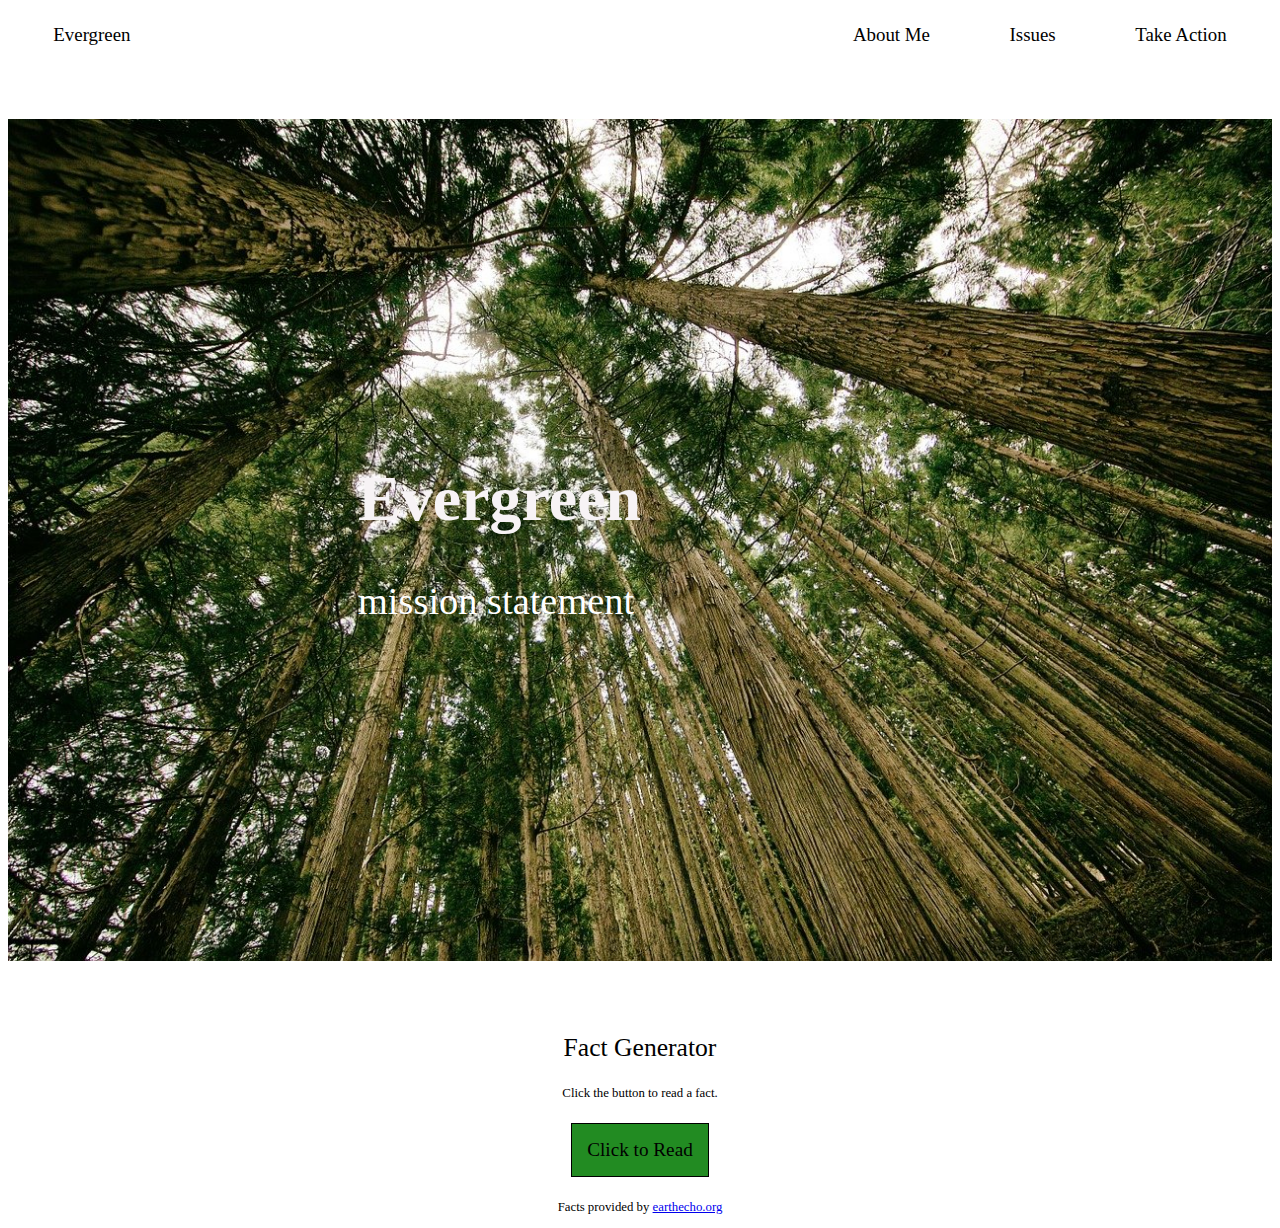
<file: index.html>
<!DOCTYPE html>
<html>

<head>

	<title>Evergreen</title>
	<meta charset="utf-8" />
	<meta http-equiv="X-UA-Compatible" content="IE=edge" />
	<meta name="viewport" content="width=device-width, initial-scale=1" />

	<!-- link the webpage's stylesheet -->
	<link rel="stylesheet" href="/style.css" />

	<!-- link the webpage's JavaScript file -->
	<script src="/script.js" defer>
	</script>

</head>

<nav>
	<ul>
		<li>
			<a href="index.html">Evergreen</a>
		</li>
		<div class="navRight">
			<li>
				<a href="aboutMe.html">About Me</a>
			</li>
			<li>
				<a href="issues.html">Issues</a>
			</li>
			<li>
				<a href="takeAction.html">Take Action</a>
			</li>
		</div>
	</ul>
</nav>

<div class="mainpage">
	<h1>Evergreen</h1>
	<p id="missionStatement"> mission statement</p>
</div>


		<h1 class="subtitle">Fact Generator</h1>

	<main>
		<p class="intro">Click the button to read a fact.</p>
		<button id="myButton">Click to Read</button>
    <p id="fact"></p>
    <p class="intro">Facts provided by <a href="https://www.earthecho.org/news/did-you-know-some-interesting-facts-about-the-environment#:~:text=The%20world's%20oldest%20trees%20are,is%20frozen%20(for%20now)." alt="a link to earthecho.org">earthecho.org</a></p>

  </main>


</body>

</html>
</file>
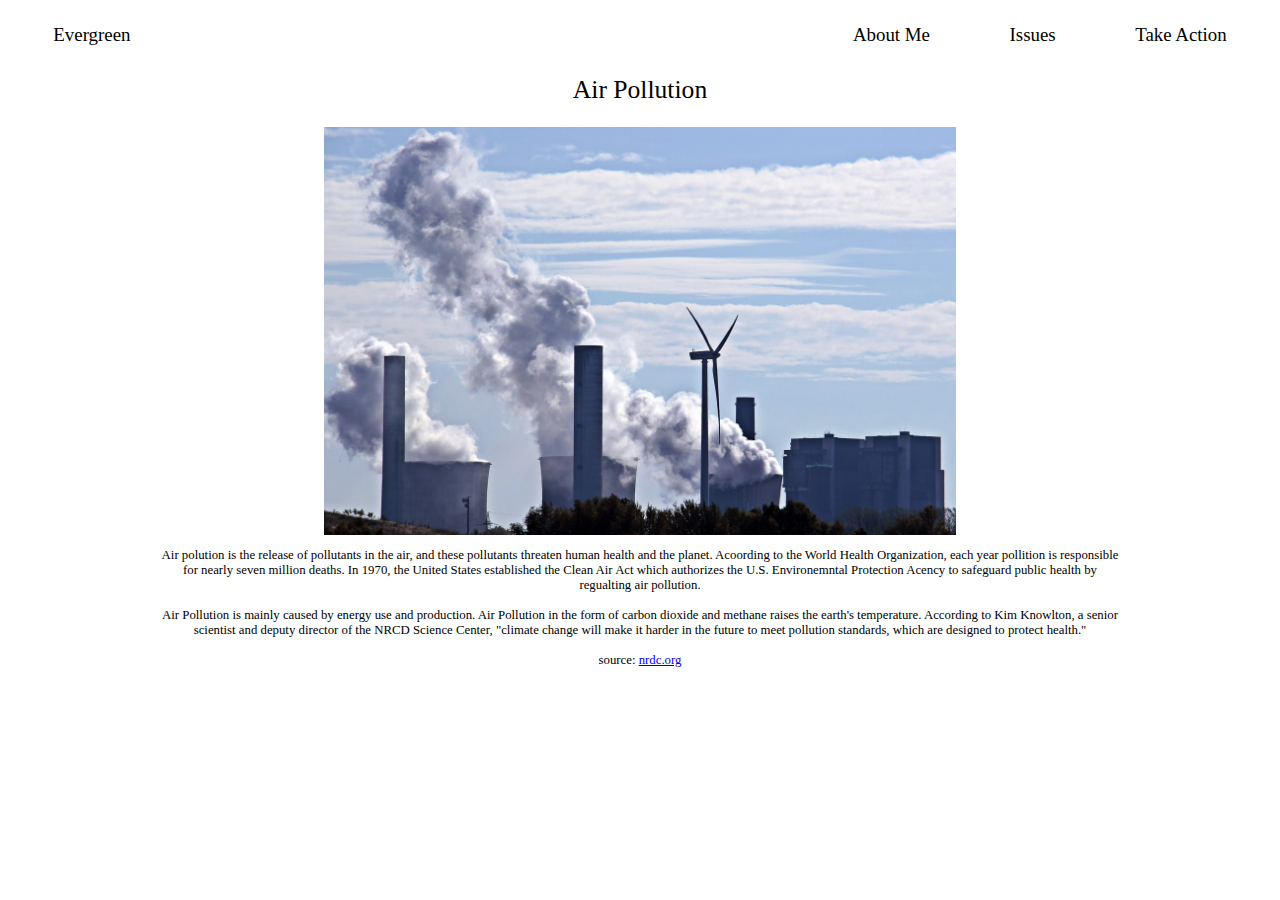
<file: airPollution.html>
<!DOCTYPE html>
<html>

<head>

	<title>Air Pollution</title>
	<meta charset="utf-8" />
	<meta http-equiv="X-UA-Compatible" content="IE=edge" />
	<meta name="viewport" content="width=device-width, initial-scale=1" />

	<!-- link the webpage's stylesheet -->
	<link rel="stylesheet" href="/style.css" />

	<!-- link the webpage's JavaScript file -->
	<script src="/script.js" defer>
	</script>

</head>

<body>

  <nav>
	<ul>
		<li>
			<a href="index.html">Evergreen</a>
		</li>
		<div class="navRight">
			<li>
				<a href="aboutMe.html">About Me</a>
			</li>
			<li>
				<a href="issues.html">Issues</a>
			</li>
			<li>
				<a href="takeAction.html">Take Action</a>
			</li>
		</div>
	</ul>
</nav>

	<h1 class="subtitle">Air Pollution</h1>

  <img class="img" src="assets/airPollution.jpeg" alt= "image of smoke coming out of factory">
  <p class="intro"> 
    Air polution is the release of pollutants in the air, and these pollutants threaten human health and the planet. Acoording to the World Health Organization, each year pollition is responsible for nearly seven million deaths. In 1970, the United States established the Clean Air Act which authorizes the U.S. Environemntal Protection Acency to safeguard public health by regualting air pollution. <br><br>
    Air Pollution is mainly caused by energy use and production.  Air Pollution in the form of carbon dioxide and methane raises the earth's temperature.  According to Kim Knowlton, a senior scientist and deputy director of the NRCD Science Center, "climate change will make it harder in the future to meet pollution standards, which are designed to protect health."<br><br>
    source: <a href="https://www.nrdc.org/stories/air-pollution-everything-you-need-know#whatis" alt="a link to nrdc.org">nrdc.org</a>

  </p>


</body>

</html>
</file>
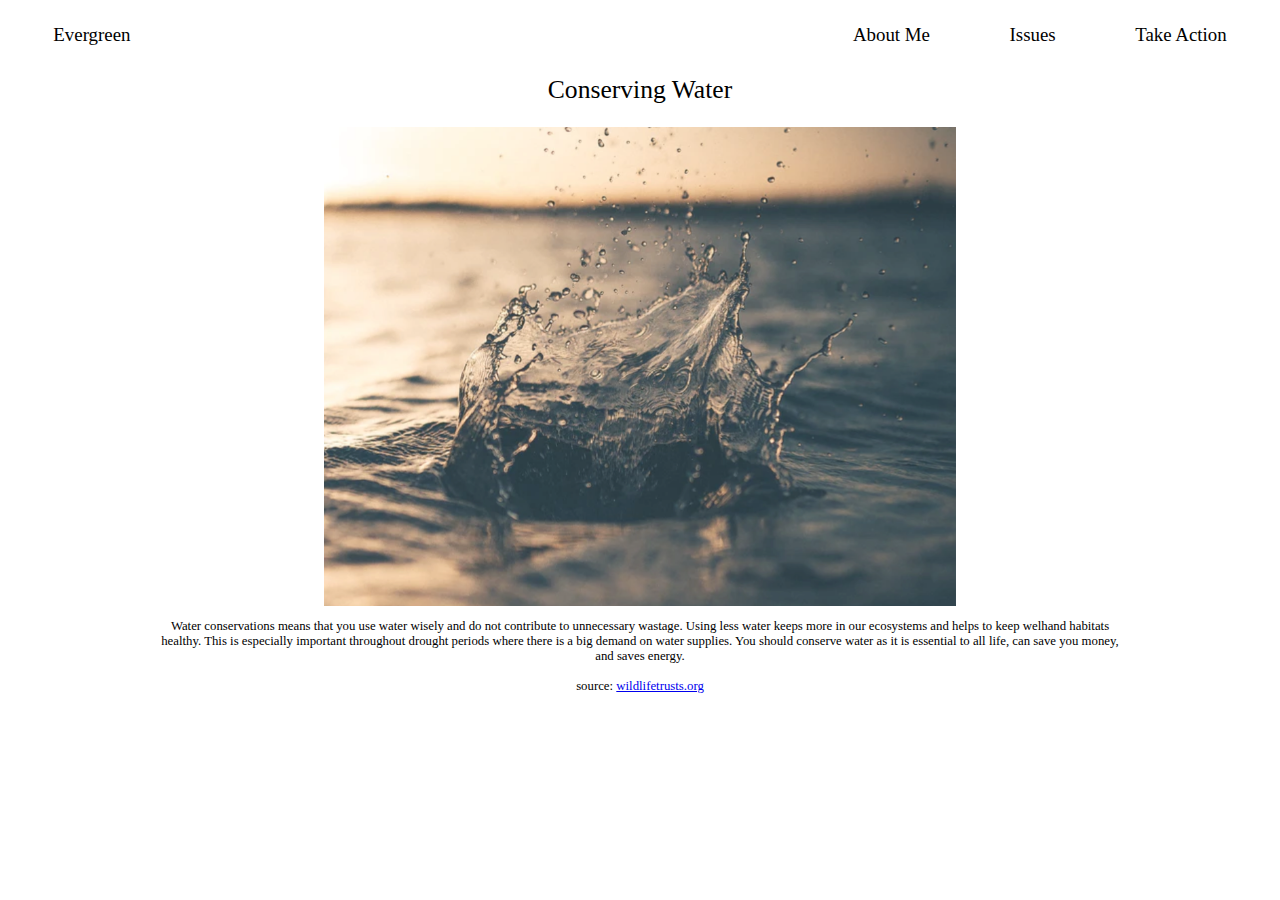
<file: conservingWater.html>
<!DOCTYPE html>
<html>

<head>

	<title>Conserving Water</title>
	<meta charset="utf-8" />
	<meta http-equiv="X-UA-Compatible" content="IE=edge" />
	<meta name="viewport" content="width=device-width, initial-scale=1" />

	<!-- link the webpage's stylesheet -->
	<link rel="stylesheet" href="/style.css" />

	<!-- link the webpage's JavaScript file -->
	<script src="/script.js" defer>
	</script>

</head>

<body>

  <nav>
	<ul>
		<li>
			<a href="index.html">Evergreen</a>
		</li>
		<div class="navRight">
			<li>
				<a href="aboutMe.html">About Me</a>
			</li>
			<li>
				<a href="issues.html">Issues</a>
			</li>
			<li>
				<a href="takeAction.html">Take Action</a>
			</li>
		</div>
	</ul>
</nav>

	<h1 class="subtitle">Conserving Water</h1>

  <img class="img" src="assets/water.jpeg" alt="pictures of water dropping">

  <p class="intro"> 
    Water conservations means that you use water wisely and do not contribute to unnecessary wastage. Using less water keeps more in our ecosystems and helps to keep welhand habitats healthy. This is especially important throughout drought periods where there is a big demand on water supplies. You should conserve water as it is essential to all life, can save you money, and saves energy. <br><br>
    source: <a href="https://www.wildlifetrusts.org/actions/how-conserve-water#:~:text=Save%20water%20in%20the%20bathroom,off%20while%20brushing%20your%20teeth.&text=Install%20water%2Defficient%20taps%20and,litres%20of%20water%20a%20day!">wildlifetrusts.org</a>

  </p>


</body>

</html>
</file>
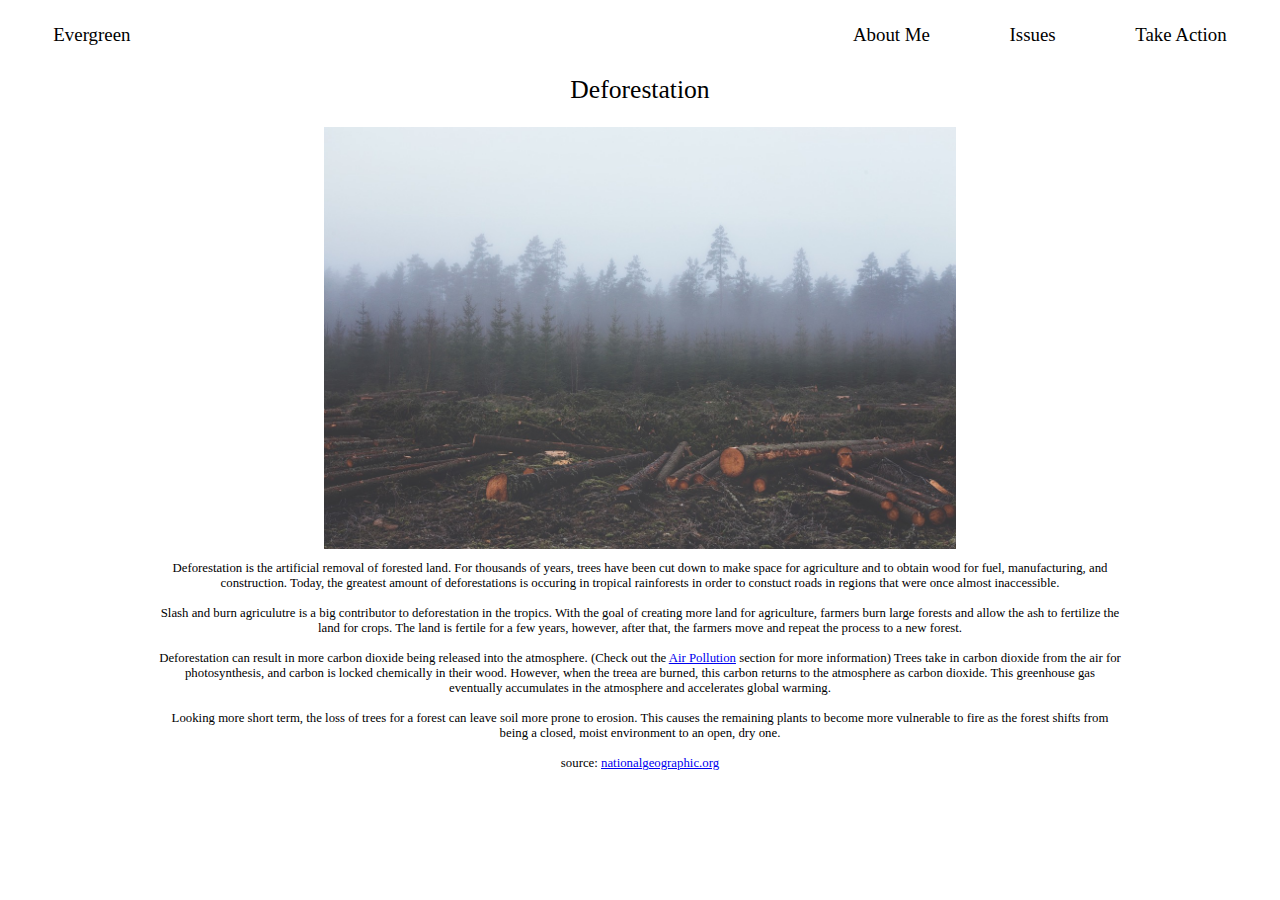
<file: deforestation.html>
<!DOCTYPE html>
<html>

<head>

	<title>Deforestation</title>
	<meta charset="utf-8" />
	<meta http-equiv="X-UA-Compatible" content="IE=edge" />
	<meta name="viewport" content="width=device-width, initial-scale=1" />

	<!-- link the webpage's stylesheet -->
	<link rel="stylesheet" href="/style.css" />

	<!-- link the webpage's JavaScript file -->
	<script src="/script.js" defer>
	</script>

</head>

<body>

  <nav>
	<ul>
		<li>
			<a href="index.html">Evergreen</a>
		</li>
		<div class="navRight">
			<li>
				<a href="aboutMe.html">About Me</a>
			</li>
			<li>
				<a href="issues.html">Issues</a>
			</li>
			<li>
				<a href="takeAction.html">Take Action</a>
			</li>
		</div>
	</ul>
</nav>

	<h1 class="subtitle">Deforestation</h1>

  <img class="img" src="assets/deforestation.jpeg" alt="pictures of fallen, cut trees">

  <p class="intro"> 
    Deforestation is the artificial removal of forested land. For thousands of years, trees have been cut down to make space for agriculture and to obtain wood for fuel, manufacturing, and construction. Today, the greatest amount of deforestations is occuring in tropical rainforests in order to constuct roads in regions that were once almost inaccessible. <br><br>
    Slash and burn agriculutre is a big contributor to deforestation in the tropics. With the goal of creating more land for agriculture, farmers burn large forests and allow the ash to fertilize the land for crops. The land is fertile for a few years, however, after that, the farmers move and repeat the process to a new forest. <br> <br> 
    Deforestation can result in more carbon dioxide being released into the atmosphere. (Check out the <a href="airPollution.html">Air Pollution</a> section for more information) Trees take in carbon dioxide from the air for photosynthesis, and carbon is locked chemically in their wood. However, when the treea are burned, this carbon returns to the atmosphere as carbon dioxide. This greenhouse gas eventually accumulates in the atmosphere and accelerates global warming. <br><br>
    Looking more short term, the loss of trees for a forest can leave soil more prone to erosion. This causes the remaining plants to become more vulnerable to fire as the forest shifts from being a closed, moist environment to an open, dry one. <br><br> 
    source: <a href="https://www.nationalgeographic.org/encyclopedia/deforestation/#:~:text=Deforestation%20is%20the%20purposeful%20clearing,altered%20landscapes%20around%20the%20world.">nationalgeographic.org</a>
  </p>

</body>

</html>
</file>
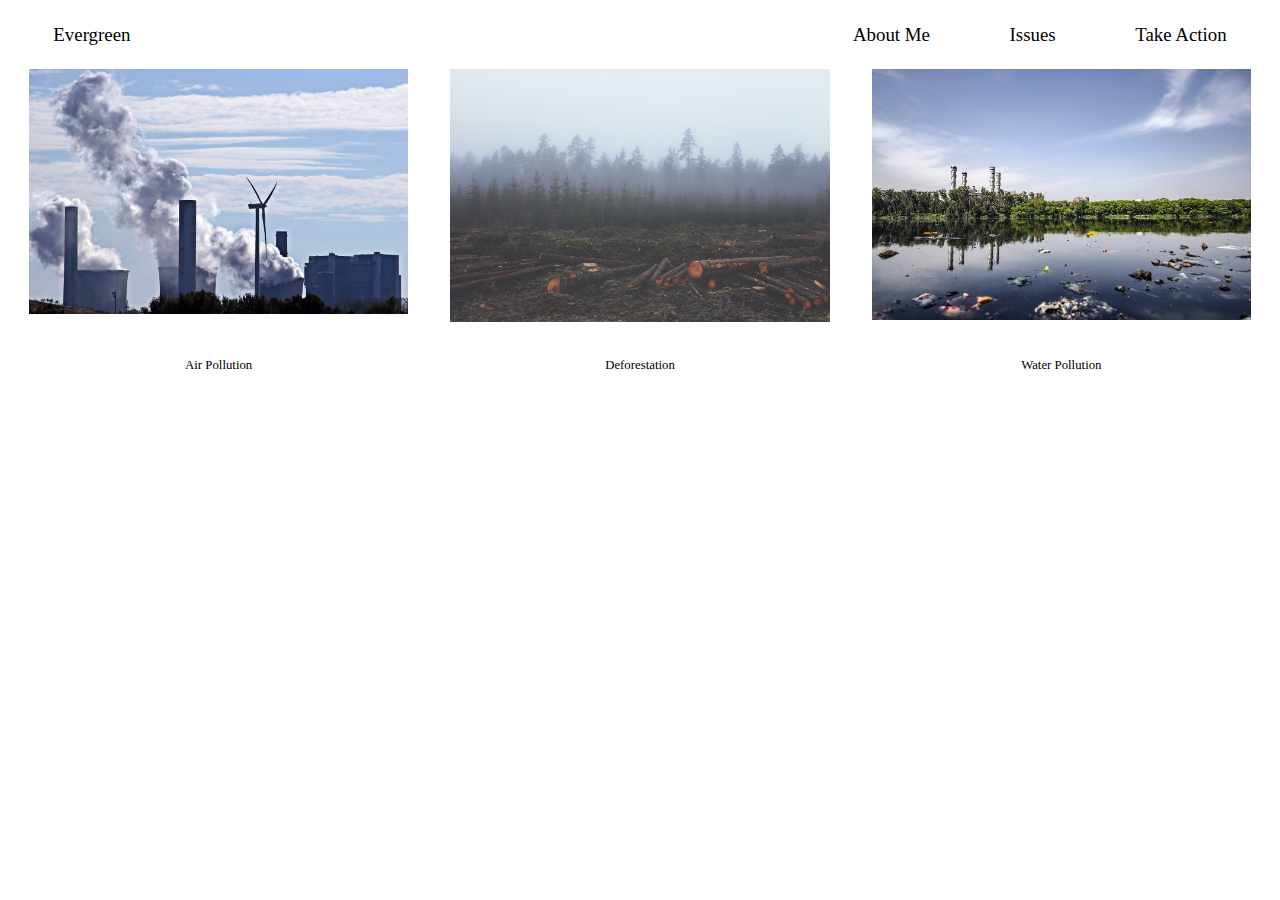
<file: issues.html>
<!DOCTYPE html>
<html>

<head>

	<title>Issues</title>
	<meta charset="utf-8" />
	<meta http-equiv="X-UA-Compatible" content="IE=edge" />
	<meta name="viewport" content="width=device-width, initial-scale=1" />

	<!-- link the webpage's stylesheet -->
	<link rel="stylesheet" href="/style.css" />

	<!-- link the webpage's JavaScript file -->
	<script src="/script.js" defer>
	</script>

</head>

<nav>
	<ul>
		<li>
			<a href="index.html">Evergreen</a>
		</li>
		<div class="navRight">
			<li>
				<a href="aboutMe.html">About Me</a>
			</li>
			<li>
				<a href="issues.html">Issues</a>
			</li>
			<li>
				<a href="takeAction.html">Take Action</a>
			</li>
		</div>
	</ul>
</nav>

<div class="flexboxContainer">
	<div class="flexItem">
		<img id="airPollution" src="assets/airPollution.jpeg" alt= "image of smoke coming out of factory">
	  </div>
	  <div class="flexItem">
	    <img id="deforestation" src="assets/deforestation.jpeg" alt="pictures of fallen, cut trees">
	  </div>
	  <div class="flexItem">
	    <img id="waterPollution" src="assets/waterPollution.jpeg" alt="picture of plastic in water">
	  </div>
	</div>
	
	<div class="flexboxContainer">
	  <div class="flexItem">
      <li>
				<a href="airPollution.html"><h2>Air Pollution</h2></a>
			</li>
	  </div>
	   <div class="flexItem">
	    <li>
				<a href="deforestation.html"><h2>Deforestation</h2></a>
			</li>
	  </div>
	   <div class="flexItem">
	    <li>
				<a href="waterPollution.html"><h2>Water Pollution</h2></a>
			</li> 
	  </div>
	</div>

  </body>
</html>
</file>
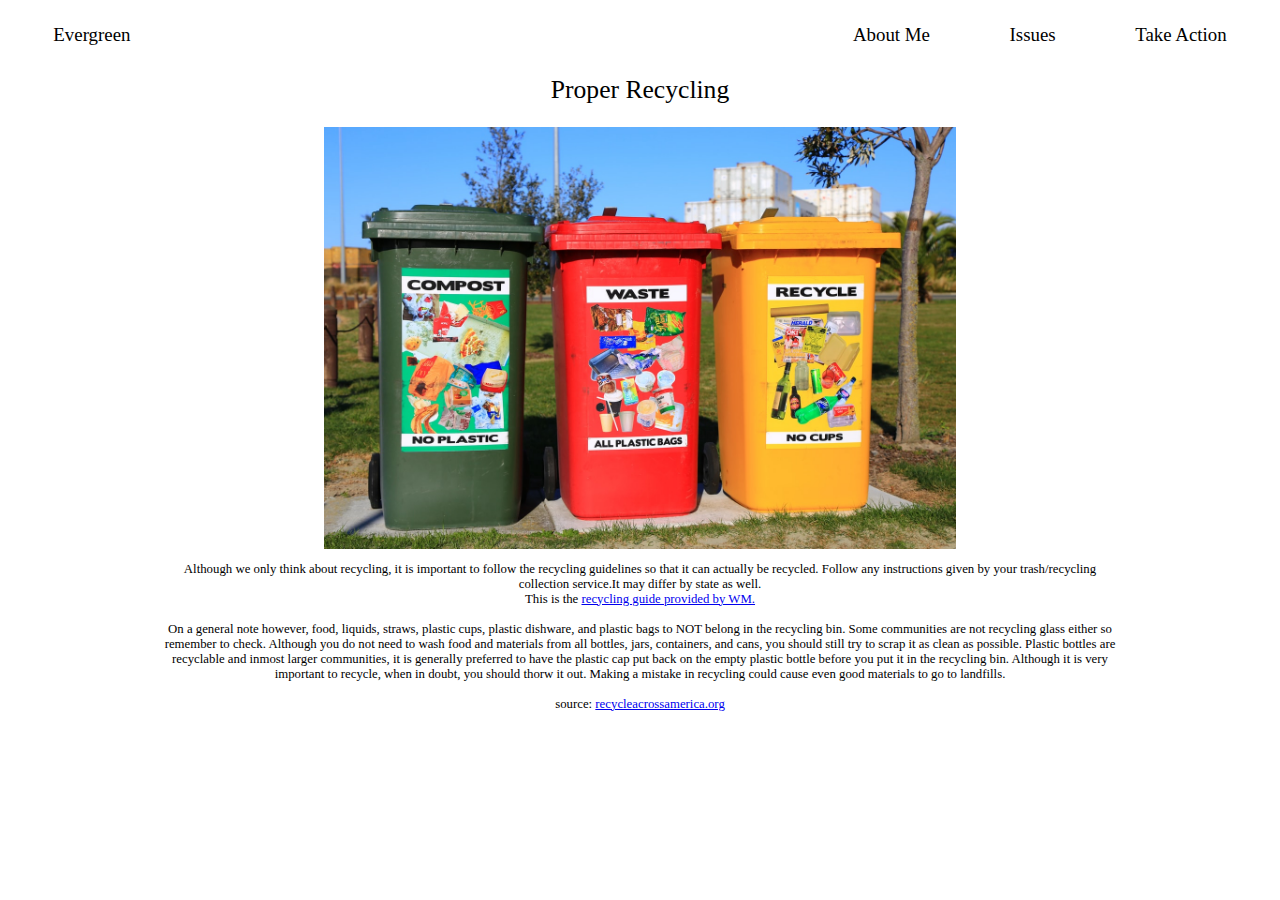
<file: recycling.html>
<!DOCTYPE html>
<html>

<head>

	<title>Proper Recycling</title>
	<meta charset="utf-8" />
	<meta http-equiv="X-UA-Compatible" content="IE=edge" />
	<meta name="viewport" content="width=device-width, initial-scale=1" />

	<!-- link the webpage's stylesheet -->
	<link rel="stylesheet" href="/style.css" />

	<!-- link the webpage's JavaScript file -->
	<script src="/script.js" defer>
	</script>

</head>

<body>

  <nav>
	<ul>
		<li>
			<a href="index.html">Evergreen</a>
		</li>
		<div class="navRight">
			<li>
				<a href="aboutMe.html">About Me</a>
			</li>
			<li>
				<a href="issues.html">Issues</a>
			</li>
			<li>
				<a href="takeAction.html">Take Action</a>
			</li>
		</div>
	</ul>
</nav>

	<h1 class="subtitle">Proper Recycling</h1>

  <img class="img" src="assets/recycling.jpeg" alt="picture of compost, waste, and recycling cans">

  <p class="intro"> 
    Although we only think about recycling, it is important to follow the recycling guidelines so that it can actually be recycled. Follow any instructions given by your trash/recycling collection service.It may differ by state as well. <br>
    This is the <a href="https://www.wm.com/us/en/recycle-right/recycling-101">recycling guide provided by WM.</a> <br><br>
    On a general note however, food, liquids, straws, plastic cups, plastic dishware, and plastic bags to NOT belong in the recycling bin. Some communities are not recycling glass either so remember to check. Although you do not need to wash food and materials from all bottles, jars, containers, and cans, you should still try to scrap it as clean as possible. Plastic bottles are recyclable and inmost larger communities, it is generally preferred to have the plastic cap put back on the empty plastic bottle before you put it in the recycling bin. Although it is very important to recycle, when in doubt, you should thorw it out. Making a mistake in recycling could cause even good materials to go to landfills. <br><br>
    source: <a href="https://www.recycleacrossamerica.org/tips-to-recycle-right">recycleacrossamerica.org</a>
  </p>

</body>

</html>
</file>
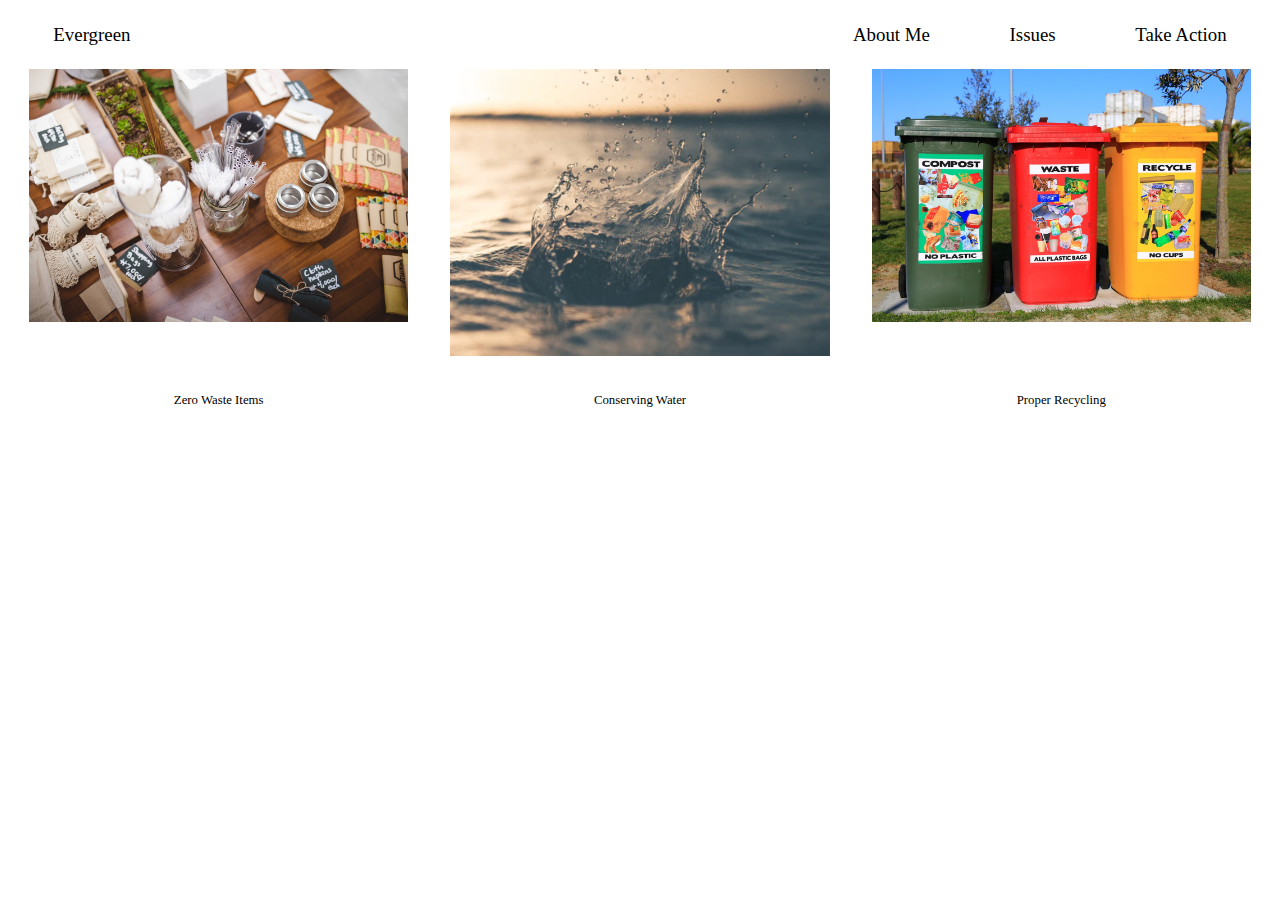
<file: takeAction.html>
<!DOCTYPE html>
<html>

<head>

	<title>Take Action</title>
	<meta charset="utf-8" />
	<meta http-equiv="X-UA-Compatible" content="IE=edge" />
	<meta name="viewport" content="width=device-width, initial-scale=1" />

	<!-- link the webpage's stylesheet -->
	<link rel="stylesheet" href="/style.css" />

	<!-- link the webpage's JavaScript file -->
	<script src="/script.js" defer>
	</script>

</head>

<nav>
	<ul>
		<li>
			<a href="index.html">Evergreen</a>
		</li>
		<div class="navRight">
			<li>
				<a href="aboutMe.html">About Me</a>
			</li>
			<li>
				<a href="issues.html">Issues</a>
			</li>
			<li>
				<a href="takeAction.html">Take Action</a>
			</li>
		</div>
	</ul>
</nav>

<div class="flexboxContainer">
	<div class="flexItem">
		<img id="zeroWaste" src="assets/zeroWaste.jpeg" alt= "image of zero waste items">
	  </div>
	  <div class="flexItem">
	    <img id="water" src="assets/water.jpeg" alt="pictures of water dropping">
	  </div>
	  <div class="flexItem">
	    <img id="recycling" src="assets/recycling.jpeg" alt="picture of compost, waste, and recycling cans">
	  </div>
	</div>
	
	<div class="flexboxContainer">
	  <div class="flexItem">
      <li>
				<a href="zeroWaste.html"><h2>Zero Waste Items</h2></a>
			</li>
	  </div>
	   <div class="flexItem">
	    <li>
				<a href="conservingWater.html"><h2>Conserving Water</h2></a>
			</li>
	  </div>
	   <div class="flexItem">
	    <li>
				<a href="recycling.html"><h2>Proper Recycling</h2></a>
			</li>
	  </div>
	</div>


  </body>
</html>
</file>
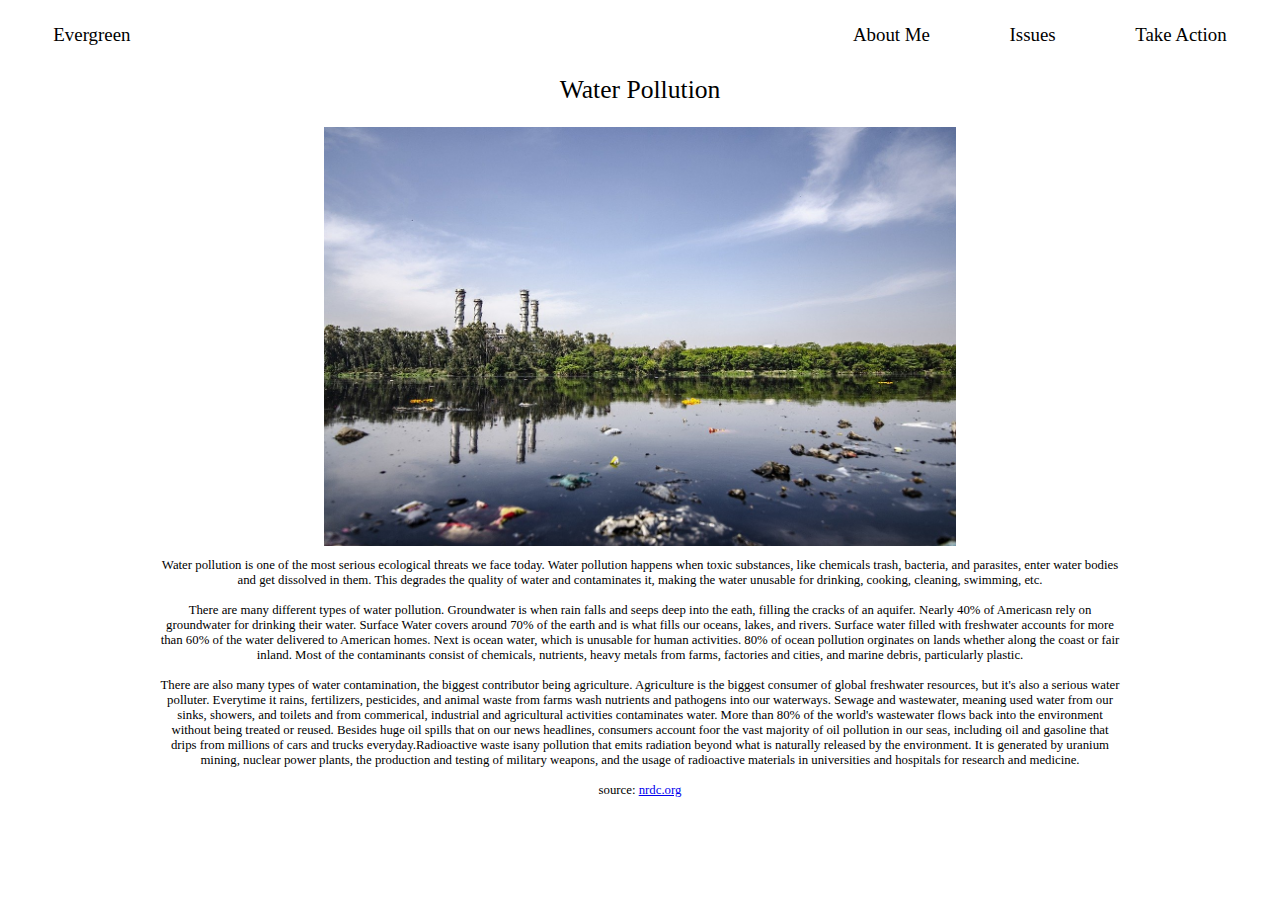
<file: waterPollution.html>
<!DOCTYPE html>
<html>

<head>

	<title>Water Pollution</title>
	<meta charset="utf-8" />
	<meta http-equiv="X-UA-Compatible" content="IE=edge" />
	<meta name="viewport" content="width=device-width, initial-scale=1" />

	<!-- link the webpage's stylesheet -->
	<link rel="stylesheet" href="/style.css" />

	<!-- link the webpage's JavaScript file -->
	<script src="/script.js" defer>
	</script>

</head>

<body>

  <nav>
	<ul>
		<li>
			<a href="index.html">Evergreen</a>
		</li>
		<div class="navRight">
			<li>
				<a href="aboutMe.html">About Me</a>
			</li>
			<li>
				<a href="issues.html">Issues</a>
			</li>
			<li>
				<a href="takeAction.html">Take Action</a>
			</li>
		</div>
	</ul>
</nav>

	<h1 class="subtitle"> Water Pollution </h1>

  <img class="img" src="assets/waterPollution.jpeg" alt="picture of plastic in water">

  <p class="intro"> 
    Water pollution is one of the most serious ecological threats we face today. Water pollution happens when toxic substances, like chemicals trash, bacteria, and parasites, enter water bodies and get dissolved in them. This degrades the quality of water and contaminates it, making the water unusable for drinking, cooking, cleaning, swimming, etc. <br><br>
    There are many different types of water pollution. Groundwater is when rain falls and seeps deep into the eath, filling the cracks of an aquifer. Nearly 40% of Americasn rely on groundwater for drinking their water. Surface Water covers around 70% of the earth and is what fills our oceans, lakes, and rivers. Surface water filled with freshwater accounts for more than 60% of the water delivered to American homes. Next is ocean water, which is unusable for human activities. 80% of ocean pollution orginates on lands whether along the coast or fair inland. Most of the contaminants consist of chemicals, nutrients, heavy metals from farms, factories and cities, and marine debris, particularly plastic. <br><br>
    There are also many types of water contamination, the biggest contributor being agriculture. Agriculture is the biggest consumer of global freshwater resources, but it's also a serious water polluter. Everytime it rains, fertilizers, pesticides, and animal waste from farms wash nutrients and pathogens into our waterways. Sewage and wastewater, meaning used water from our sinks, showers, and toilets and from commerical, industrial and agricultural activities contaminates water. More than 80% of the world's wastewater flows back into the environment without being treated or reused. Besides huge oil spills that on our news headlines, consumers account foor the vast majority of oil pollution in our seas, including oil and gasoline that drips from millions of cars and trucks everyday.Radioactive waste isany pollution that emits radiation beyond what is naturally released by the environment. It is generated by uranium mining, nuclear power plants, the production and testing of military weapons, and the usage of radioactive materials in universities and hospitals for research and medicine.<br><br>
    source: <a href="https://www.nrdc.org/stories/water-pollution-everything-you-need-know">nrdc.org</a>

  </p>

</body>

</html>
</file>
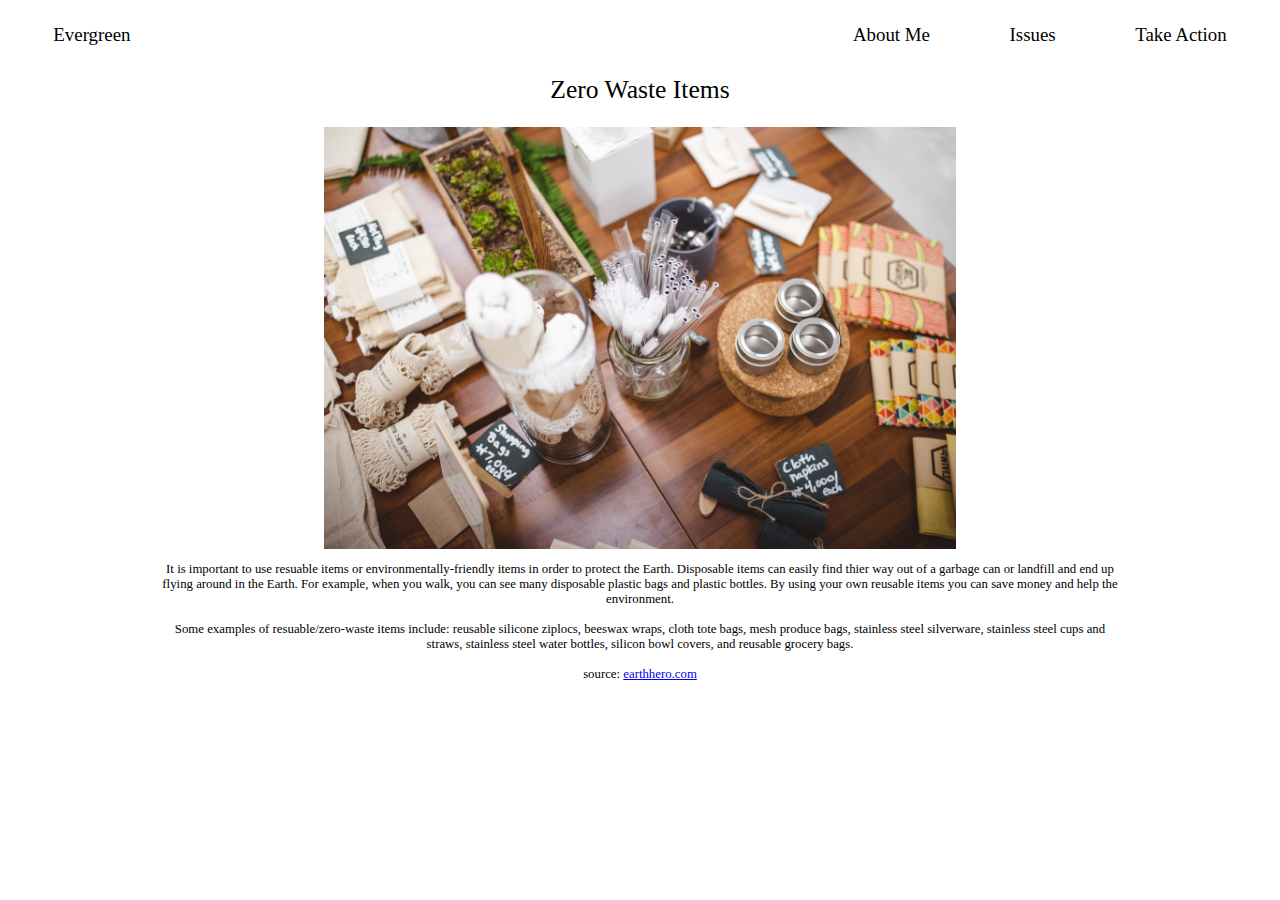
<file: zeroWaste.html>
<!DOCTYPE html>
<html>

<head>

	<title>Zero Waste Items</title>
	<meta charset="utf-8" />
	<meta http-equiv="X-UA-Compatible" content="IE=edge" />
	<meta name="viewport" content="width=device-width, initial-scale=1" />

	<!-- link the webpage's stylesheet -->
	<link rel="stylesheet" href="/style.css" />

	<!-- link the webpage's JavaScript file -->
	<script src="/script.js" defer>
	</script>

</head>

<body>

  <nav>
	<ul>
		<li>
			<a href="index.html">Evergreen</a>
		</li>
		<div class="navRight">
			<li>
				<a href="aboutMe.html">About Me</a>
			</li>
			<li>
				<a href="issues.html">Issues</a>
			</li>
			<li>
				<a href="takeAction.html">Take Action</a>
			</li>
		</div>
	</ul>
</nav>

	<h1 class="subtitle">Zero Waste Items</h1>

  <img class="img" src="assets/zeroWaste.jpeg" alt= "image of zero waste items">

  <p class="intro"> 
    It is important to use resuable items or environmentally-friendly items in order to protect the Earth. Disposable items can easily find thier way out of a garbage can or landfill and end up flying around in the Earth. For example, when you walk, you can see many disposable plastic bags and plastic bottles. By using your own reusable items you can save money and help the environment. <br><br>
    Some examples of resuable/zero-waste items include: reusable silicone ziplocs, beeswax wraps, cloth tote bags, mesh produce bags, stainless steel silverware, stainless steel cups and straws, stainless steel water bottles, silicon bowl covers, and reusable grocery bags. <br><br>
    source:  <a href="https://earthhero.com/20-zero-waste-products-for-2020/">earthhero.com</a>
  </p>

</body>

</html>
</file>
<file: style.css>
/*general*/

/* navBar */
a {
  font-size: 1vw;
  font-family: Gill Sans;
}
ul {
  list-style-type: none;
  overflow: hidden;
  padding: 0.2cm;
}
li {
  display: inline;
}
li a {
  text-decoration: none;
  color: black;
  font-size: 0.5cm;
  padding: 1cm;
}
li a:hover {
  color: gray;
}
.navRight {
  float: right;
}
/*flexboxContainer*/
.flexboxContainer {
  display: flex;
  flex-direction: row;
  flex-wrap: nowrap;
}
.flexItem {
  flex-basis: 50%;
  text-align: center;
}
h2 {
  font-family: Verdana;
  font-size: 1vw;
  font-weight: normal;
}

.intro {
  text-align: center;
  color: #black;
  font-size: 1vw;
  font-family: Gill Sans;
  margin-right: 150px;
  margin-left: 150px;
}
.subtitle {
  text-align: center;
  padding: 5px;
  color: black;
  font: 2vw Gill Sans;
}


/*index*/

.mainpage {
  background-image: url('assets/main.jpeg');
  background-repeat: no-repeat;
  background-size: 100%;
  height: auto;
  background-position: center;
  padding: 350px;
}
/* header*/
h1 {
  color: #F7F3F5;
  font-weight: bold;
  font-size: 5vw;
  font-family: Gill Sans;
}
#missionStatement {
  text-align: left;
  color: white;
  font: 3vw Gill Sans;
}
/*factGenerator*/
main {
  margin: 0 auto;
  max-width: 60%;
  text-align: center;
  font-family: 'Overpass', sans-serif; 
}
#fact {
  font-family: Gill Sans;
  font-size: 1vw;
  font-weight: normal;
  color: forestgreen;
}
button {
  background: forestgreen;
  padding: 15px;
  margin: 10px;
  font-family: 'Gill Sans', serif;
  font-size: 1.2em;
  border-style: solid;
  border-color: black;
  border-width: 1px;
}



/*About Me*/
#me {
  width: 20%;
  display: block;
  margin-left: auto;
  margin-right: auto;
}

/* issues page image */
#airPollution {
  width: 90%;
}
#deforestation {
  width: 90%;
}
#waterPollution {
  width: 90%;
}
.img {
  width: 50%;
    display: block;
  margin-left: auto;
  margin-right: auto;
}

/*takeAction page image*/
#zeroWaste {
  width: 90%
}
#water {
  width: 90%
}
#recycling {
  width: 90%
}
</file>
